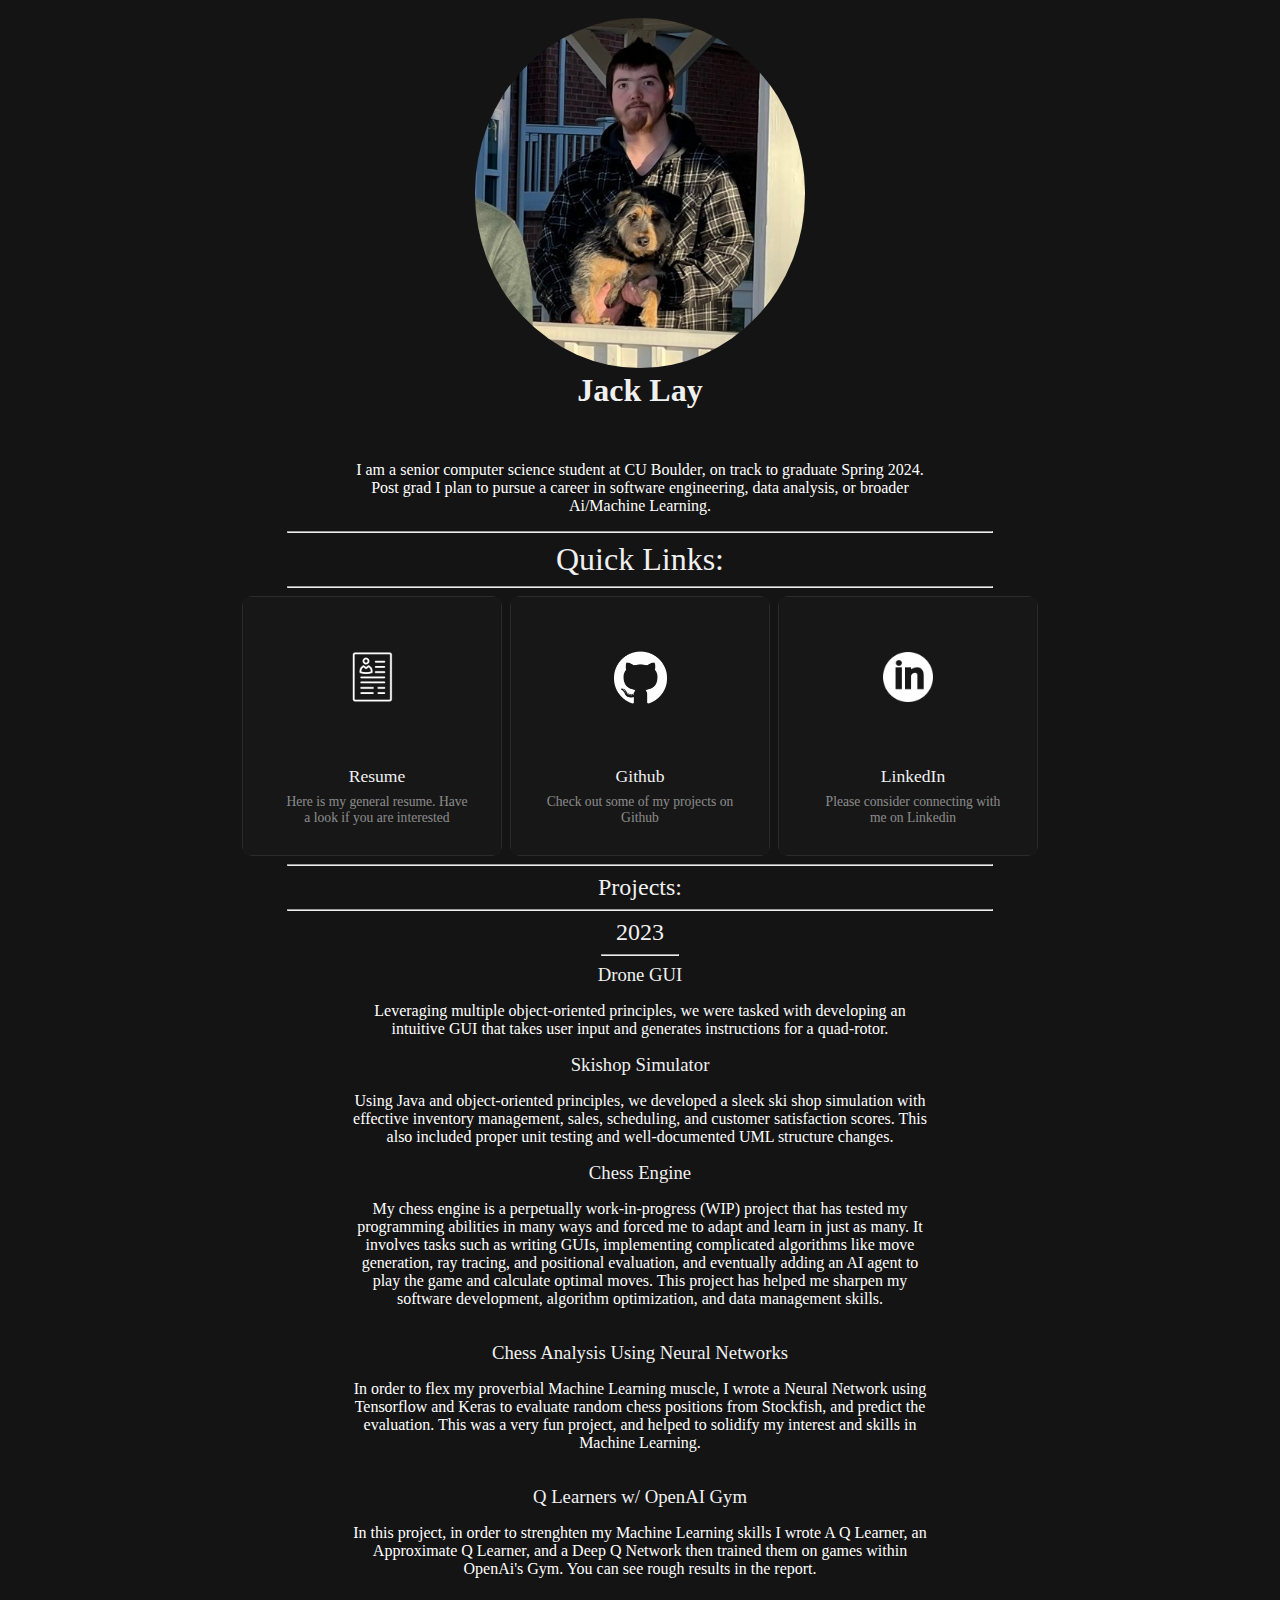
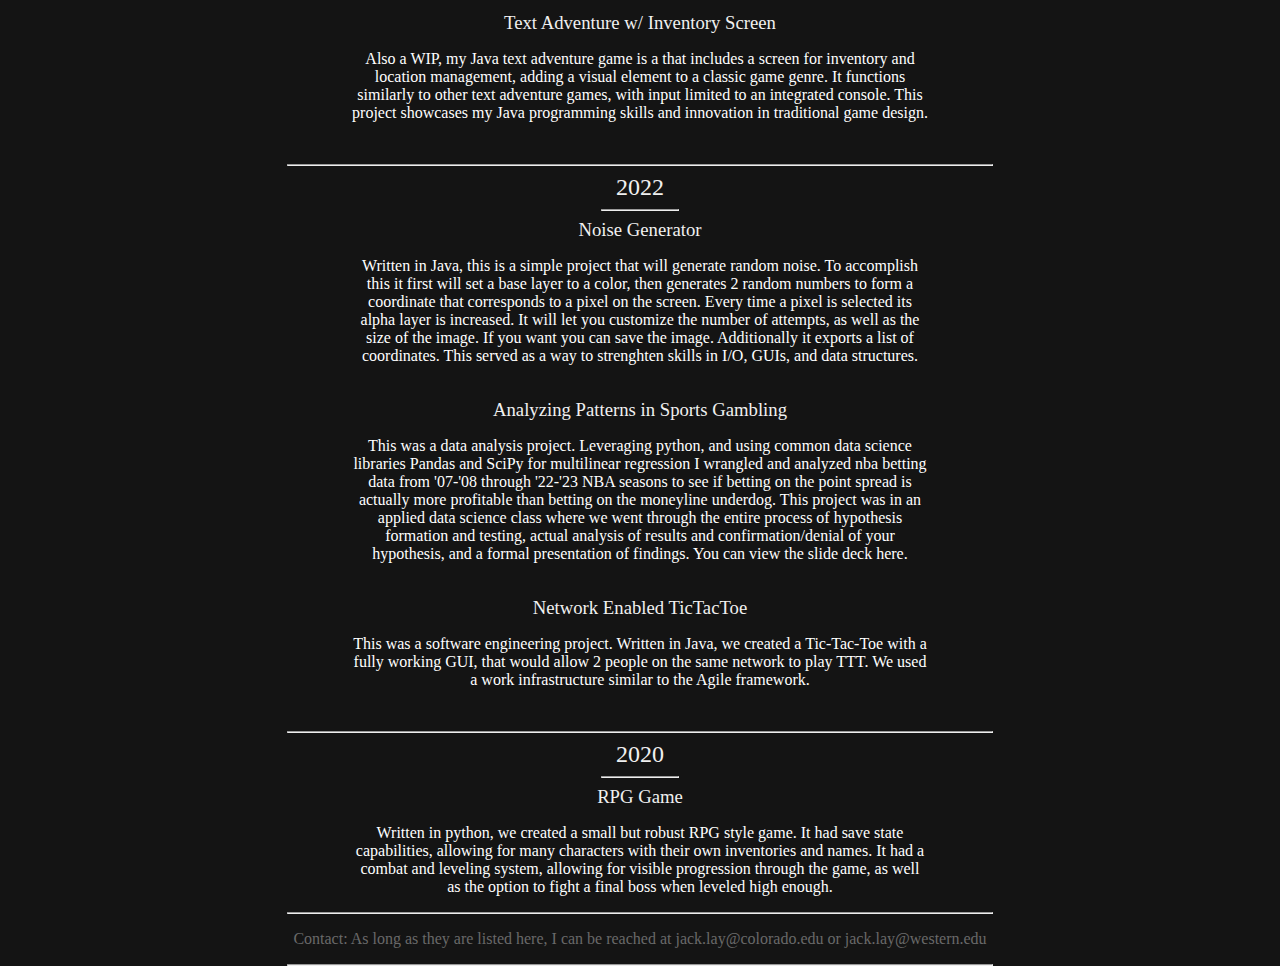
<file: index.html>
<!DOCTYPE html>
<html>
<head>
<meta name="viewport" content="width=device-width,initial-scale=1">
<link rel="stylesheet" type="text/css" href="style.css">

<title>Jack Lay - Portfolio</title>
</head>
<body>

<div>

<div>
  <br>
  <center><img src="head.jpg" id="Head"></center>
  <h1 align="center"><strong>Jack Lay</strong></h1>
  <br>
  <br>
  <center><p> 
    I am a senior computer science student at CU Boulder, on track to graduate Spring 2024. Post grad I plan to pursue a career in software engineering, data analysis, or broader Ai/Machine Learning.
  </p></center>  
  <hr>  
  <h1 align="center" id="Links">Quick Links:</h1>
  <hr>
</div>

<center><div id="cards" align="center" >
  <a href="Resume.pdf">
  <div class="card">
    <div class="card-content">
      <div class="card-image">
        <img src="res.png" width="50px">
      </div>
      <div class="card-info-wrapper">
        <div class="card-info">
          <i class="fa-duotone fa-apartment"></i>
          <div class="card-info-title">
            <h3>Resume</h3>  
            <h4>Here is my general resume. Have a look if you are interested</h4>
          </div>    
        </div>
      </div>
    </div>
  </div>
  </a>

  <a href="https://github.com/jackhlay">
  <div class="card">
    <div class="card-content">
      <div class="card-image">
        <img src="git.png" width= 85x>
        <i class="fa-duotone fa-unicorn"></i>
      </div>
      <div class="card-info-wrapper">
        <div class="card-info">
          <div class="card-info-title">
            <h3>Github</h3>  
            <h4>Check out some of my projects on Github</h4>
          </div>    
        </div>  
      </div>
    </div>
  </div>
  </a>
  
  <a href="https://www.linkedin.com/in/jackhlay">
  <div class="card" >
    <div class="card-content">
      <div class="card-image">
        <img src="in.png" width="50px" style="min-width: 50px;">
      </div>
      <div class="card-info-wrapper">
        <div class="card-info">
          <i class="fa-duotone fa-person-to-portal"></i>
          <div class="card-info-title">
            <h3>LinkedIn</h3>  
            <h4>Please consider connecting with me on Linkedin</h4>
          </div>    
        </div>
      </div>
    </div>
  </div>
  </a>
</div>


<hr>
  
<div>
  <h2>Projects:</h2><hr>
  <div>
    
    <h2 id="2023">2023</h2><hr class="smalldiv">

    <a href="https://github.com/jackhlay/DroneUI">
      <h3>Drone GUI</h3>
      <p>Leveraging multiple object-oriented principles, we were tasked with developing an intuitive GUI that takes user input and generates instructions for a quad-rotor.</p>
    </a>

    <a href=#2023>
      <h3>Skishop Simulator</h3>
      <p>Using Java and object-oriented principles, we developed a sleek ski shop simulation with effective inventory management, sales, scheduling, and customer satisfaction scores. This also included proper unit testing and well-documented UML structure changes.</p>
    </a>

    <a href="https://github.com/jackhlay/Chessguy/tree/Front-End-Era">
      <h3>Chess Engine</h3>
      <p>My chess engine is a perpetually work-in-progress (WIP) project that has tested my programming abilities in many ways and forced me to adapt and learn in just as many. It involves tasks such as writing GUIs, implementing complicated algorithms like move generation, ray tracing, and positional evaluation, and eventually adding an AI agent to play the game and calculate optimal moves. This project has helped me sharpen my software development, algorithm optimization, and data management skills.</p>
    </a>

    <br>
    
    <a href="https://github.com/jackhlay/Reverse-Chess-Positional-Eval">
      <h3>Chess Analysis Using Neural Networks</h3>
      <p>In order to flex my proverbial Machine Learning muscle, I wrote a Neural Network using Tensorflow and Keras to evaluate random chess positions from Stockfish, and predict the evaluation. This was a very fun project, and helped to solidify my interest and skills in Machine Learning.</p>
    </a>

    <br>
    
    <a href="https://github.com/jackhlay/Gym-Q-Learners">
      <h3>Q Learners w/ OpenAI Gym</h3>
      <p>In this project, in order to strenghten my Machine Learning skills I wrote A Q Learner, an Approximate Q Learner, and a Deep Q Network then trained them on games within OpenAi's Gym. You can see rough results in the report.</p>
    </a>

    <br>

    <a href="https://github.com/jackhlay/Text-Adventure-Map">
      <h3>Text Adventure w/ Inventory Screen</h3>
      <p>Also a WIP, my Java text adventure game is a that includes a screen for inventory and location management, adding a visual element to a classic game genre. It functions similarly to other text adventure games, with input limited to an integrated console. This project showcases my Java programming skills and innovation in traditional game design.</p>
    </a>
  </div>
  <br>

  <div>
    <hr>
    <h2>2022</h2><hr class="smalldiv">
    <a href="https://github.com/jackhlay/Noise-Generator">
      <h3>Noise Generator</h3>
      <p>Written in Java, this is a simple project that will generate random noise. To accomplish this it first will set a base layer to a color, then generates 2 random numbers to form a coordinate that corresponds to a pixel on the screen. Every time a pixel is selected its alpha layer is increased. It will let you customize the number of attempts, as well as the size of the image. If you want you can save the image. Additionally it exports a list of coordinates. This served as a way to strenghten skills in I/O, GUIs, and data structures.</p>
    </a>

    <br>

    <a href="dataproj/index.html">
      <h3>Analyzing Patterns in Sports Gambling</h3>
      <p>This was a data analysis project. Leveraging python, and using common data science libraries Pandas and SciPy for multilinear regression I wrangled and analyzed nba betting data from '07-'08 through '22-'23 NBA seasons to see if betting on the point spread is actually more profitable than betting on the moneyline underdog. This project was in an applied data science class where we went through the entire process of hypothesis formation and testing, actual analysis of results and confirmation/denial of your hypothesis, and a formal presentation of findings. You can view the slide deck here.</p>
    </a><br>

    <a href="https://github.com/jackhlay/412Final"> 
      <h3>Network Enabled TicTacToe</h3>
      <p>This was a software engineering project. Written in Java, we created a Tic-Tac-Toe with a fully working GUI, that would allow 2 people on the same network to play TTT. We used a work infrastructure similar to the Agile framework.</p>
    </a> 
    <br>
    <hr>
  </div>

  <div> <h2>2020</h2>
    <hr class="smalldiv">
    <h3>RPG Game</h3>
    <p>Written in python, we created a small but robust RPG style game. It had save state capabilities, allowing for many characters with their own inventories and names. It had a combat and leveling system, allowing for visible progression through the game, as well as the option to fight a final boss when leveled high enough.</p>
<hr>
  </div>

</div>

<footer>
  <center><p style="color: dimgray; max-width:  100%;">
    Contact: As long as they are listed here, I can be reached at <a href="mailto:jack.lay@colorado.edu">jack.lay@colorado.edu</a> or <a href="mailto:jack.lay@western.edu">jack.lay@western.edu</a>
  </p></center>
  <hr>

</footer>

</body> 
</html>
</file>
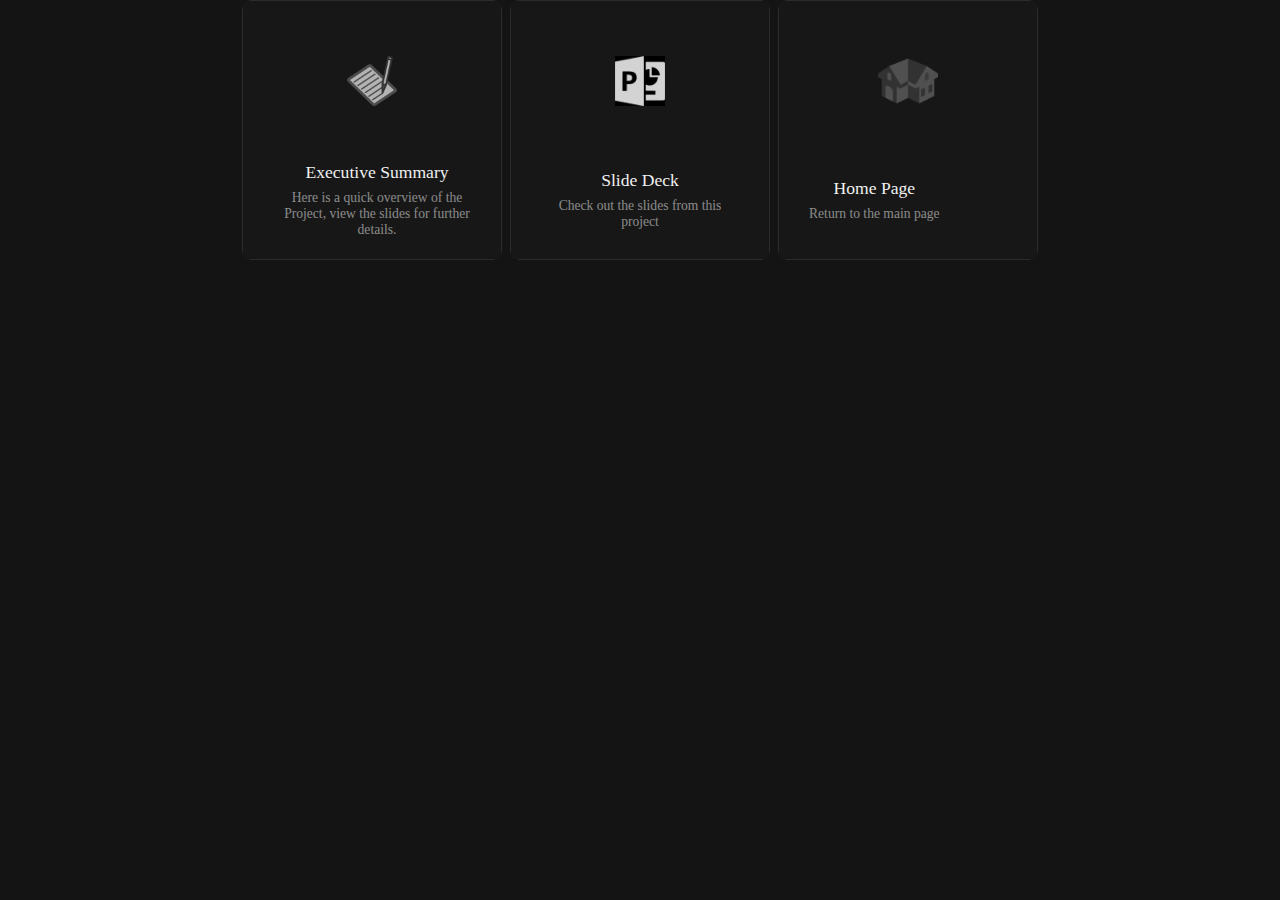
<file: dataproj/index.html>
<!DOCTYPE html>
<html>
<head>

	<meta charset="utf-8">
	<meta name="viewport" content="width=device-width, initial-scale=1">
	<link rel="stylesheet" type="text/css" href= "../style.css">
	<title>Analyzing Sports Betting Project</title>

</head>
<body>
	<center><div id="cards" align="center" >
	  <a href="Summary.pdf">
	  <div class="card">
	    <div class="card-content">
	      <div class="card-image">
	        <img src="report.png" width="50px">
	      </div>
	      <div class="card-info-wrapper">
	        <div class="card-info">
	          <i class="fa-duotone fa-apartment"></i>
	          <div class="card-info-title">
	            <h3>Executive Summary</h3>  
	            <h4>Here is a quick overview of the Project, view the slides for further details.</h4>
	          </div>    
	        </div>
	      </div>
	    </div>
	  </div>
	  </a>

	  <a href="slides.pdf">
	  <div class="card">
	    <div class="card-content">
	      <div class="card-image">
	        <img src="ppt.png" width= 50x>
	        <i class="fa-duotone fa-unicorn"></i>
	      </div>
	      <div class="card-info-wrapper">
	        <div class="card-info">
	          <div class="card-info-title">
	            <h3>Slide Deck</h3>  
	            <h4>Check out the slides from this project</h4>
	          </div>    
	        </div>  
	      </div>
	    </div>
	  </div>
	  </a>

	  <a href="../index.html">
	  <div class="card">
	    <div class="card-content">
	      <div class="card-image">
	        <img src="home.png" width= 60x>
	        <i class="fa-duotone fa-unicorn"></i>
	      </div>
	      <div class="card-info-wrapper">
	        <div class="card-info">
	          <div class="card-info-title">
	            <h3>Home Page</h3>  
	            <h4>Return to the main page</h4>
	          </div>    
	        </div>  
	      </div>
	    </div>
	  </div>
	  </a>

	</div>
</body>
</html>
</file>
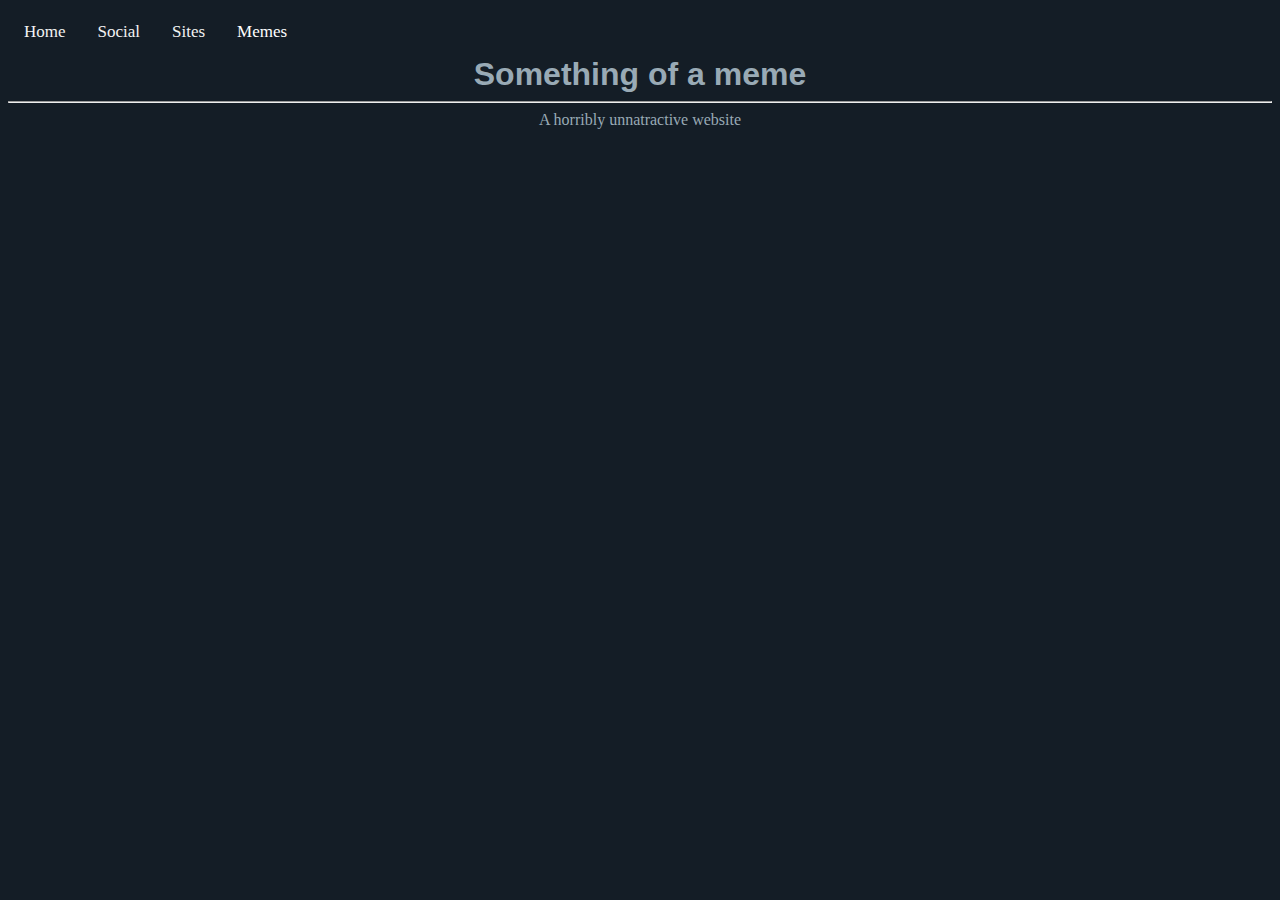
<file: OBSOLETE/index.html>
<!DOCTYPE html>
<html>
<head>
<meta name="viewport" content="width=device-width,initial-scale=1">
<link rel="stylesheet" type="text/css" href="style.css">

	<title>This was a mistake</title>
</head>
<body>
<div class="topnav" id="myTopnav">
  <a href="index.html" class="active">Home</a>
  <a href="Social.html">Social</a>
  <a href="Sites.html">Sites</a>
  <div class="dropdown">
    <button class="dropbtn">Memes 
      <i class="fa fa-caret-down"></i>
    </button>
    <div class="dropdown-content">
      <a href="Memes - Copy.html">Photoshopped Pictures</a>
      <a href="Memes.html">Videos</a>
    </div>
  </div> 
  <a href="javascript:void(0);" class="icon" onclick="myFunction()">&#9776;</a>
</div>
		<h1 align="center"> <a href="https://www.youtube.com/watch?v=tgzCDYtWjls">Something of a meme </a> </h1>
		<hr>
		<p >
			A horribly unnatractive website
		</p>
</body> 
</html>
</file>
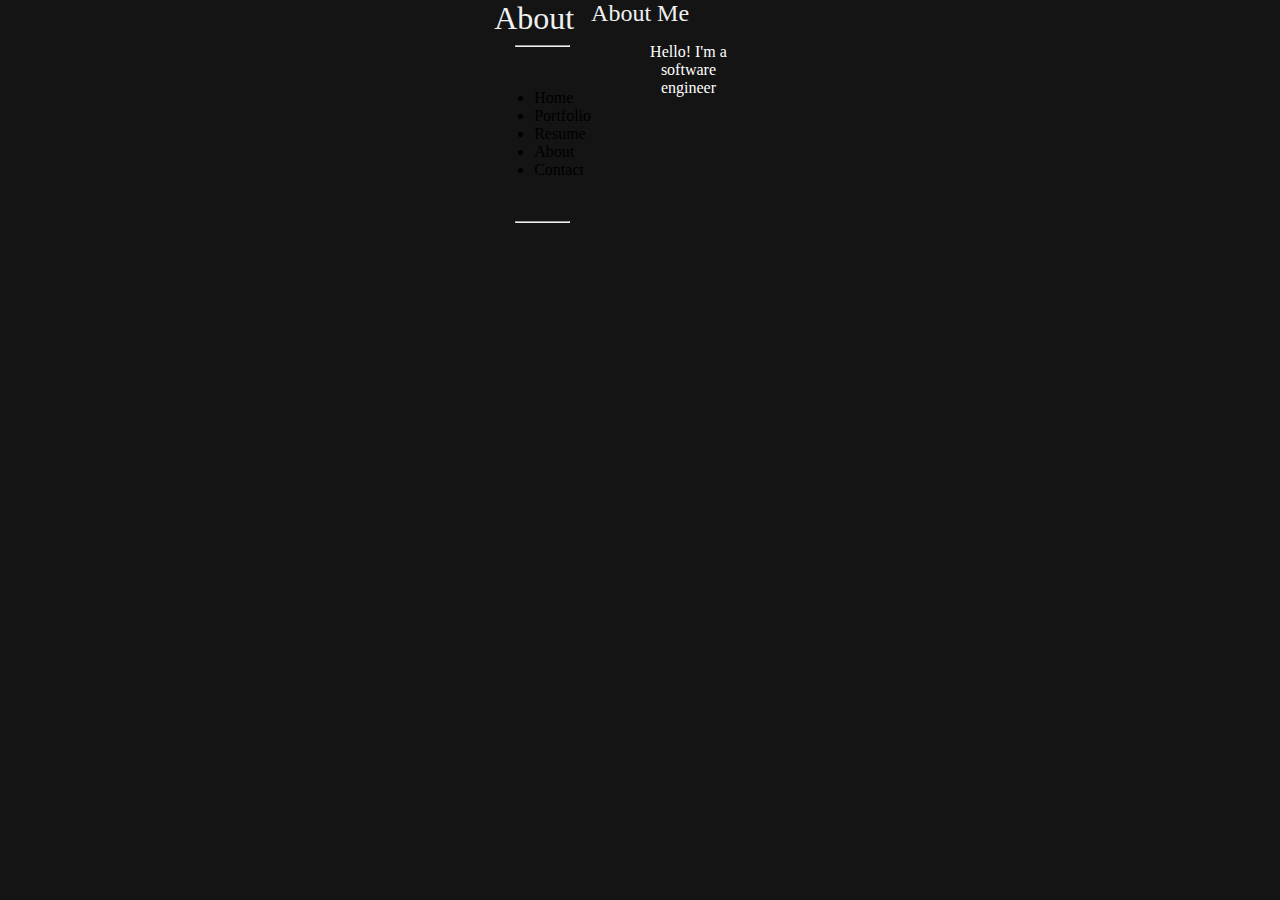
<file: about.html>
<!DOCTYPE html>
<html lang="en">
<head>
    <meta charset="UTF-8">
    <meta name="viewport" content="width=device-width, initial-scale=1.0">
    <title>About</title>
    <link rel="stylesheet" href="style.css">
</head>
<body>
    <header>
        <div class="container">
            <h1 class="selected">About</h1>
            <hr><br>
            <nav>
                <ul>
                    <li><a href="index.html">Home</a></li>
                    <li><a href="portfolio.html">Portfolio</a></li>
                    <li><a href="resume.html">Resume</a></li>
                    <li><a class="selected" href="">About</a></li>
                    <li><a href="contact.html">Contact</a></li>
                </ul>
            </nav><br><hr>
        </div>
    </header>

    <section id="about">
        <div class="container">
            <h2>About Me</h2>
            <center><p>Hello! I'm a software engineer</p></center>
        </div>
    </section>

    </body>
</html>
</file>
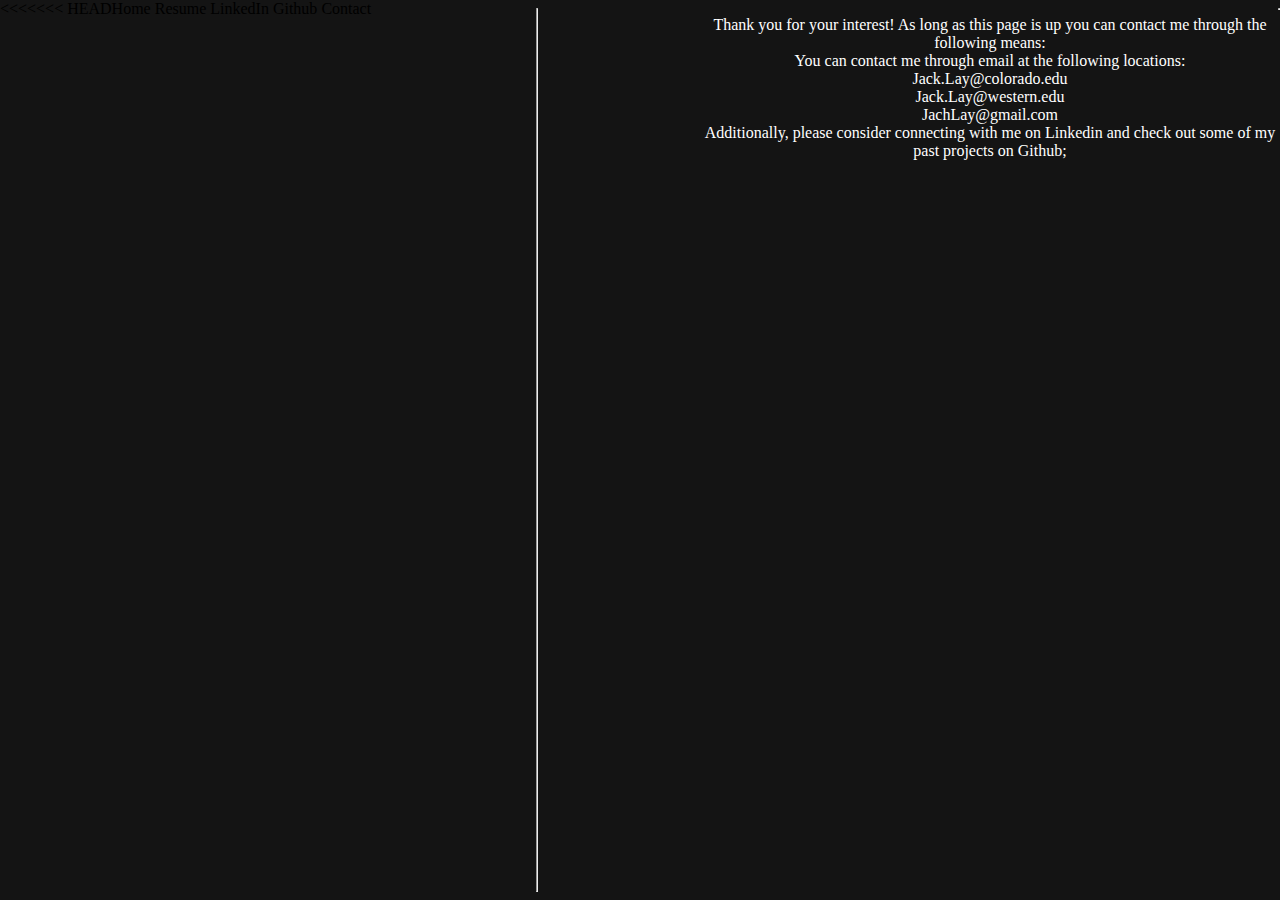
<file: contact.html>
<<<<<<< HEAD
<!DOCTYPE html>
<html>
<head>
<meta name="viewport" content="width=device-width,initial-scale=1">
<link rel="stylesheet" type="text/css" href="style.css">

  <title>Welcome!</title>
</head>
<body>
<div margin:auto class="topnav" id="myTopnav">
  <a href="index.html" float="left">Home</a>
  <a href="resume.html">Resume</a>
  <a href="https://www.linkedin.com/in/jackhlay">LinkedIn</a>
  <a href="https://github.com/jackhlay">Github</a>
  <a href="contact.html" class="active">Contact</a>
</div>
<br><hr>
      <p>Thank you for your interest! As long as this page is up you can contact me through the following means:<br>
        You can contact me through email at the following locations:<br>
        <a href="mailto: jack.lay@colorado.edu">Jack.Lay@colorado.edu</a><br>
        <a href="mailto: jack.lay@western.edu">Jack.Lay@western.edu</a><br>
        <a href="mailto: jachlay@gmail.com">JachLay@gmail.com</a><br>
        Additionally, please consider connecting with me on <a href="https://www.linkedin.com/in/jackhlay">Linkedin</a> and check out some of my past projects on <a href="https://github.com/jackhlay">Github</a>;
      </p>

<footer><hr></footer>
</body> 
</html>
</file>
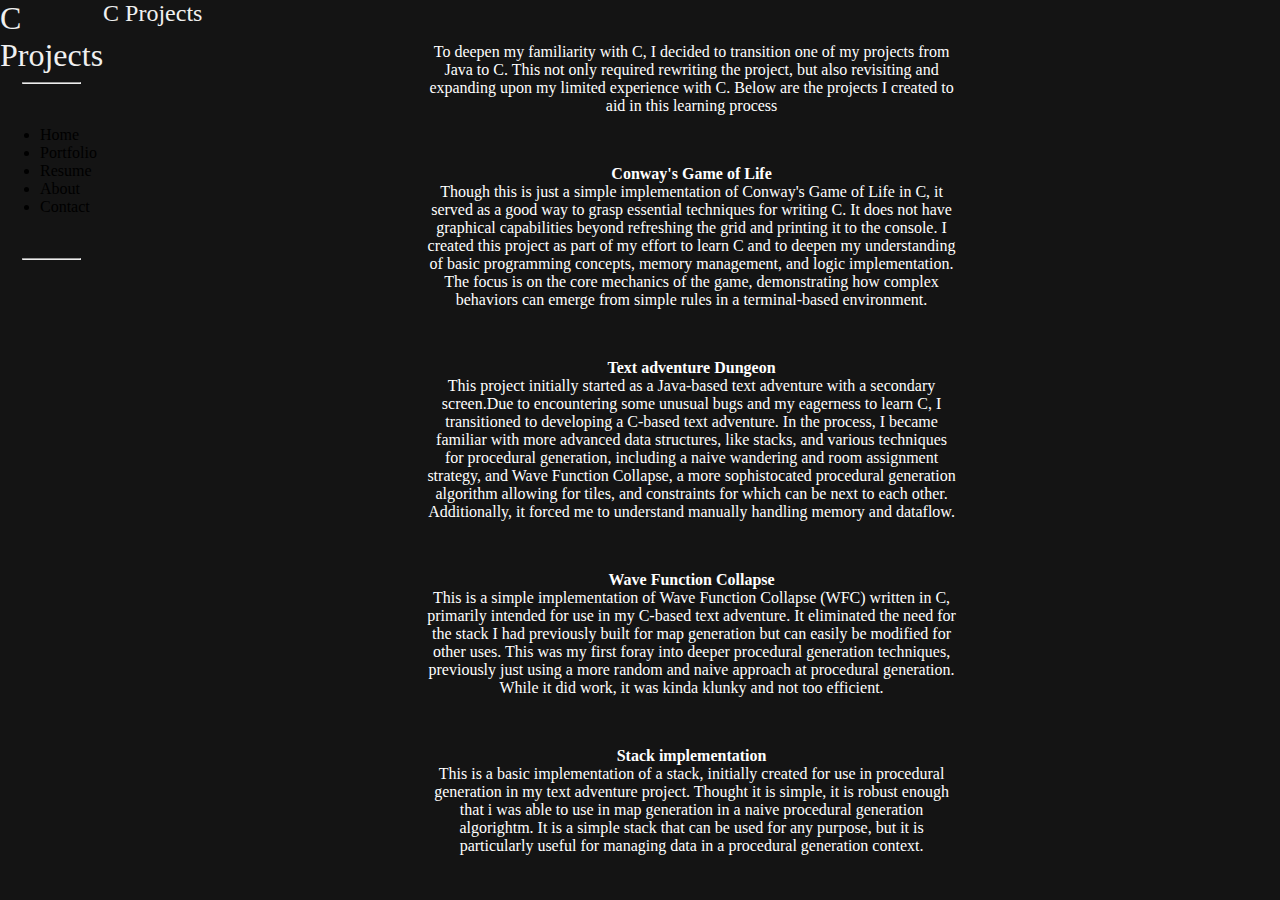
<file: Cstuff.html>
<!DOCTYPE html>
<html lang="en">
<head>
    <meta charset="UTF-8">
    <meta name="viewport" content="width=device-width, initial-scale=1.0">
    <title>Contact</title>
    <link rel="stylesheet" href="style.css">
</head>
<body>
    <header>
        <div class="container">
           <h1 class="selected">C Projects</h1>
           <hr><br>
           <nav>
                <ul>
                    <li><a href="index.html">Home</a></li>
                    <li><a href="portfolio.html">Portfolio</a></li>
                    <li><a href="resume.html">Resume</a></li>
                    <li><a href="about.html">About</a></li>
                    <li><a href="contact.html">Contact</a></li>
                </ul>
            </nav><br><hr>
        </div>
    </header>

    <section id="C-Stuff">
        <div class="container">
            <h2>C Projects</h2>
            <center>
                <p class="C-Stuff">
                To deepen my familiarity with C, I decided to transition one of my projects from Java to C. This not only required rewriting the project, but also revisiting and expanding upon my limited experience with C. Below are the projects I created to aid in this learning process                </p>
                <br>
                <p class="C-Stuff">
                <strong><a class="bodylink" href="https://github.com/jackhlay/GameOfLIfe">Conway's Game of Life</a></strong><br>
                Though this is just a simple implementation of Conway's Game of Life in C, it served as a good way to grasp essential techniques for writing C. It does not have graphical capabilities beyond refreshing the grid and printing it to the console. I created this project as part of my effort to learn C and to deepen my understanding of basic programming concepts, memory management, and logic implementation. The focus is on the core mechanics of the game, demonstrating how complex behaviors can emerge from simple rules in a terminal-based environment.
                </p>
                <br>
                <p class="C-Stuff">
                <strong><a class="bodylink" href="https://github.com/jackhlay/TextAdventureC">Text adventure Dungeon</a></strong><br>
                This project initially started as a Java-based text adventure with a secondary screen.Due to encountering some unusual bugs and my eagerness to learn C, I transitioned to developing a C-based text adventure. In the process, I became familiar with more advanced data structures, like stacks, and various techniques for procedural generation, including a naive wandering and room assignment strategy, and Wave Function Collapse, a more sophistocated procedural generation algorithm allowing for tiles, and constraints for which can be next to each other. Additionally, it forced me to understand manually handling memory and dataflow.
                </p>
                <br>
                <p class="C-Stuff">
                <strong><a class="bodylink" href="https://github.com/jackhlay/WFC">Wave Function Collapse</a></strong><br>
                This is a simple implementation of Wave Function Collapse (WFC) written in C, primarily intended for use in my C-based text adventure. It eliminated the need for the stack I had previously built for map generation but can easily be modified for other uses. This was my first foray into deeper procedural generation techniques, previously just using a more random and naive approach at procedural generation. While it did work, it was kinda klunky and not too efficient.
                </p>
                <br>
                <p class="C-Stuff">
                <strong><a class="bodylink" href="https://github.com/jackhlay/CStack">Stack implementation</a></strong><br>
                This is a basic implementation of a stack, initially created for use in procedural generation in my text adventure project. Thought it is simple, it is robust enough that i was able to use in map generation in a naive procedural generation algorightm. It is a simple stack that can be used for any purpose, but it is particularly useful for managing data in a procedural generation context.
                <br>
            </p></center>
        </div>
    </section>

    </body>
</html>
</file>
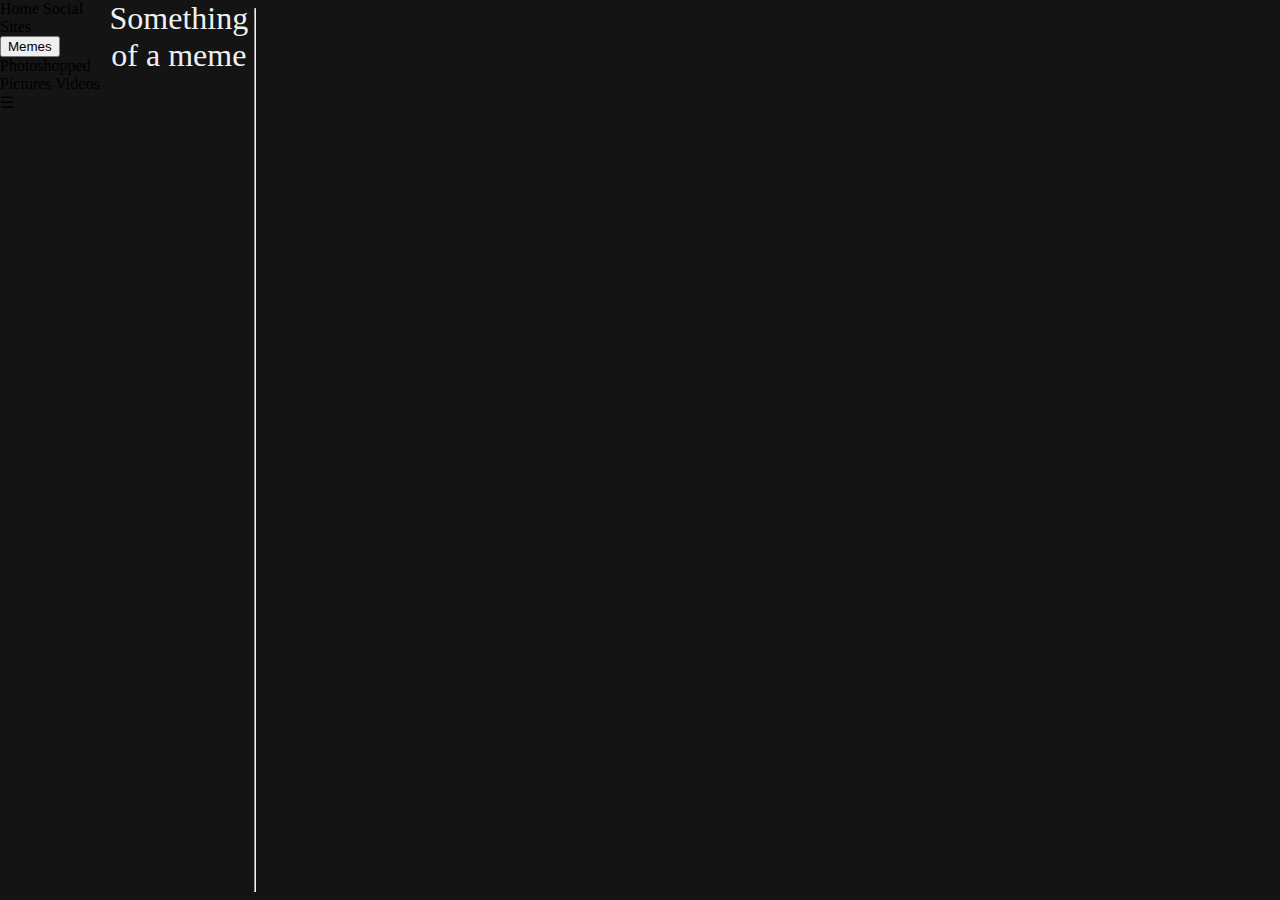
<file: Memes.html>
<!DOCTYPE html>
<html id="links">
<head>
<meta name="viewport" content="width=device-width,initial-scale=1">
<link rel="stylesheet" type="text/css" href="style.css">

  <title>This was a mistake</title>
</head>
<div class="topnav" id="myTopnav">
  <a href="index.html">Home</a>
  <a href="Social.html">Social</a>
  <a href="Sites.html">Sites</a>
  <div class="dropdown">
    <button class="dropbtn">Memes 
      <i class="fa fa-caret-down"></i>
    </button>
    <div class="dropdown-content">
      <a href="Memes - Copy.html">Photoshopped Pictures</a>
      <a href="Memes.html" class="active">Videos</a>
    </div>
  </div> 
  <a href="javascript:void(0);" class="icon" onclick="myFunction()">&#9776;</a>
</div>


    <h1 align="center"> <a href="https://www.youtube.com/watch?v=tgzCDYtWjls">Something of a meme </a> </h1>
    <hr>

    <div class="iframe-container">
      <iframe width="1024" height="576" src="https://www.youtube.com/embed/videoseries?list=PLhMXqTC4WmQ0okeGgVwHmC5WLJ3cwNEKT&amp;controls=0&amp;showinfo=0" frameborder="0" allow="autoplay; encrypted-media" allowfullscreen= true"></iframe>
    </div>

</body> 
</html>
</file>
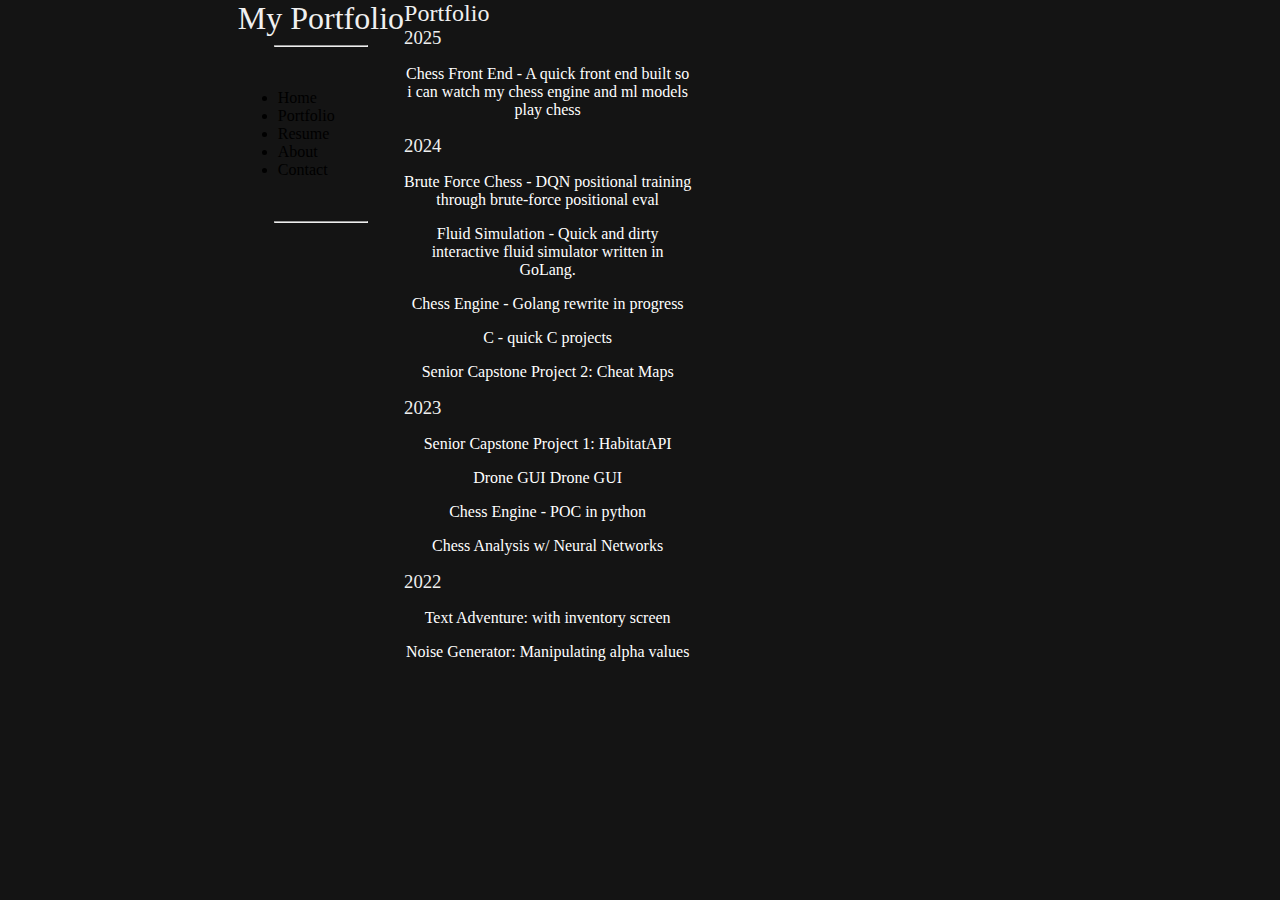
<file: portfolio.html>
<!DOCTYPE html>
<html lang="en">
<head>
    <meta charset="UTF-8">
    <meta name="viewport" content="width=device-width, initial-scale=1.0">
    <title>My Portfolio</title>
    <link rel="stylesheet" href="style.css">
</head>
<body>
    <header>
        <div class="container">
            <h1 class="selected">My Portfolio</h1>
            <hr><br>
            <nav>
                <ul>
                    <li><a href="index.html">Home</a></li>
                    <li><a class="selected" href="">Portfolio</a></li>
                    <li><a href="resume.html">Resume</a></li>
                    <li><a href="about.html">About</a></li>
                    <li><a href="contact.html">Contact</a></li>
                </ul>
            </nav><br><hr>
        </div>
    </header>

    <section id="portfolio">
        <div class="container">
            <h2>Portfolio</h2>
            <div class="accordion">
                <h3 class="year">2025</h3>
                <div class="content">
                    <p>Chess Front End - <a href="https://github.com/jackhlay/ChessFrontEnd" class="portfolio" data-project="bfc">A quick front end built so i can watch my chess engine and ml models play chess</a></p>

                </div>
                <h3 class="year">2024</h3>
                <div class="content">
                    <p>Brute Force Chess - <a href="https://github.com/jackhlay/BruteForce-Chess" class="portfolio" data-project="bfc">DQN positional training through brute-force positional eval</a></p>
                    <p>Fluid Simulation - <a href="https://github.com/jackhlay/FluidSim" class="portfolio" data-project="bfc">Quick and dirty interactive fluid simulator written in GoLang.</a></p>
                    <p>Chess Engine - <a href="https://github.com/jackhlay/Chessguy/tree/UCI+GO" class="portfolio" data-project="ceg">Golang rewrite in progress</a></p>
                    <p>C - <a href="Cstuff.html" class="portfolio" data-project="pc">quick C projects</a></p>
                    <p>Senior Capstone Project 2: <a href="https://linktr.ee/cheatmaps" class="portfolio" data-project="pcm">Cheat Maps</a></p>
                </div>
                <h3 class="year">2023</h3>
                <div class="content">
                    <p>Senior Capstone Project 1: <a href="https://github.com/UCBoulder/HabitatApi" class="portfolio" data-project="hab">HabitatAPI</a></p>
                    <p>Drone GUI <a href="https://github.com/jackhlay/DroneUI" class="portfolio" data-project="drn">Drone GUI</a></p>
                    <p>Chess Engine - <a href="https://github.com/jackhlay/Chessguy/tree/Progress-Tube" class="portfolio" data-project="cep">POC in python</a></p>
                    <p>Chess Analysis w/ <a href="https://github.com/jackhlay/Reverse-Chess-Positional-Eval" class="portfolio" data-project="cnn">Neural Networks</a></p>
                </div>
                <h3 class="year">2022</h3>
                <div class="content">
                    <p>Text Adventure: <a href="https://github.com/jackhlay/Text-Adventure-Map" class="portfolio" data-project="tai">with inventory screen</a></p>
                    <p>Noise Generator: <a href="https://github.com/jackhlay/Noise-Generator" class="portfolio" data-project="noi">Manipulating alpha values</a></p>
            </div>
        </div>
    </section>
    <script src="script.js"></script>

    </body>
</html>
</file>
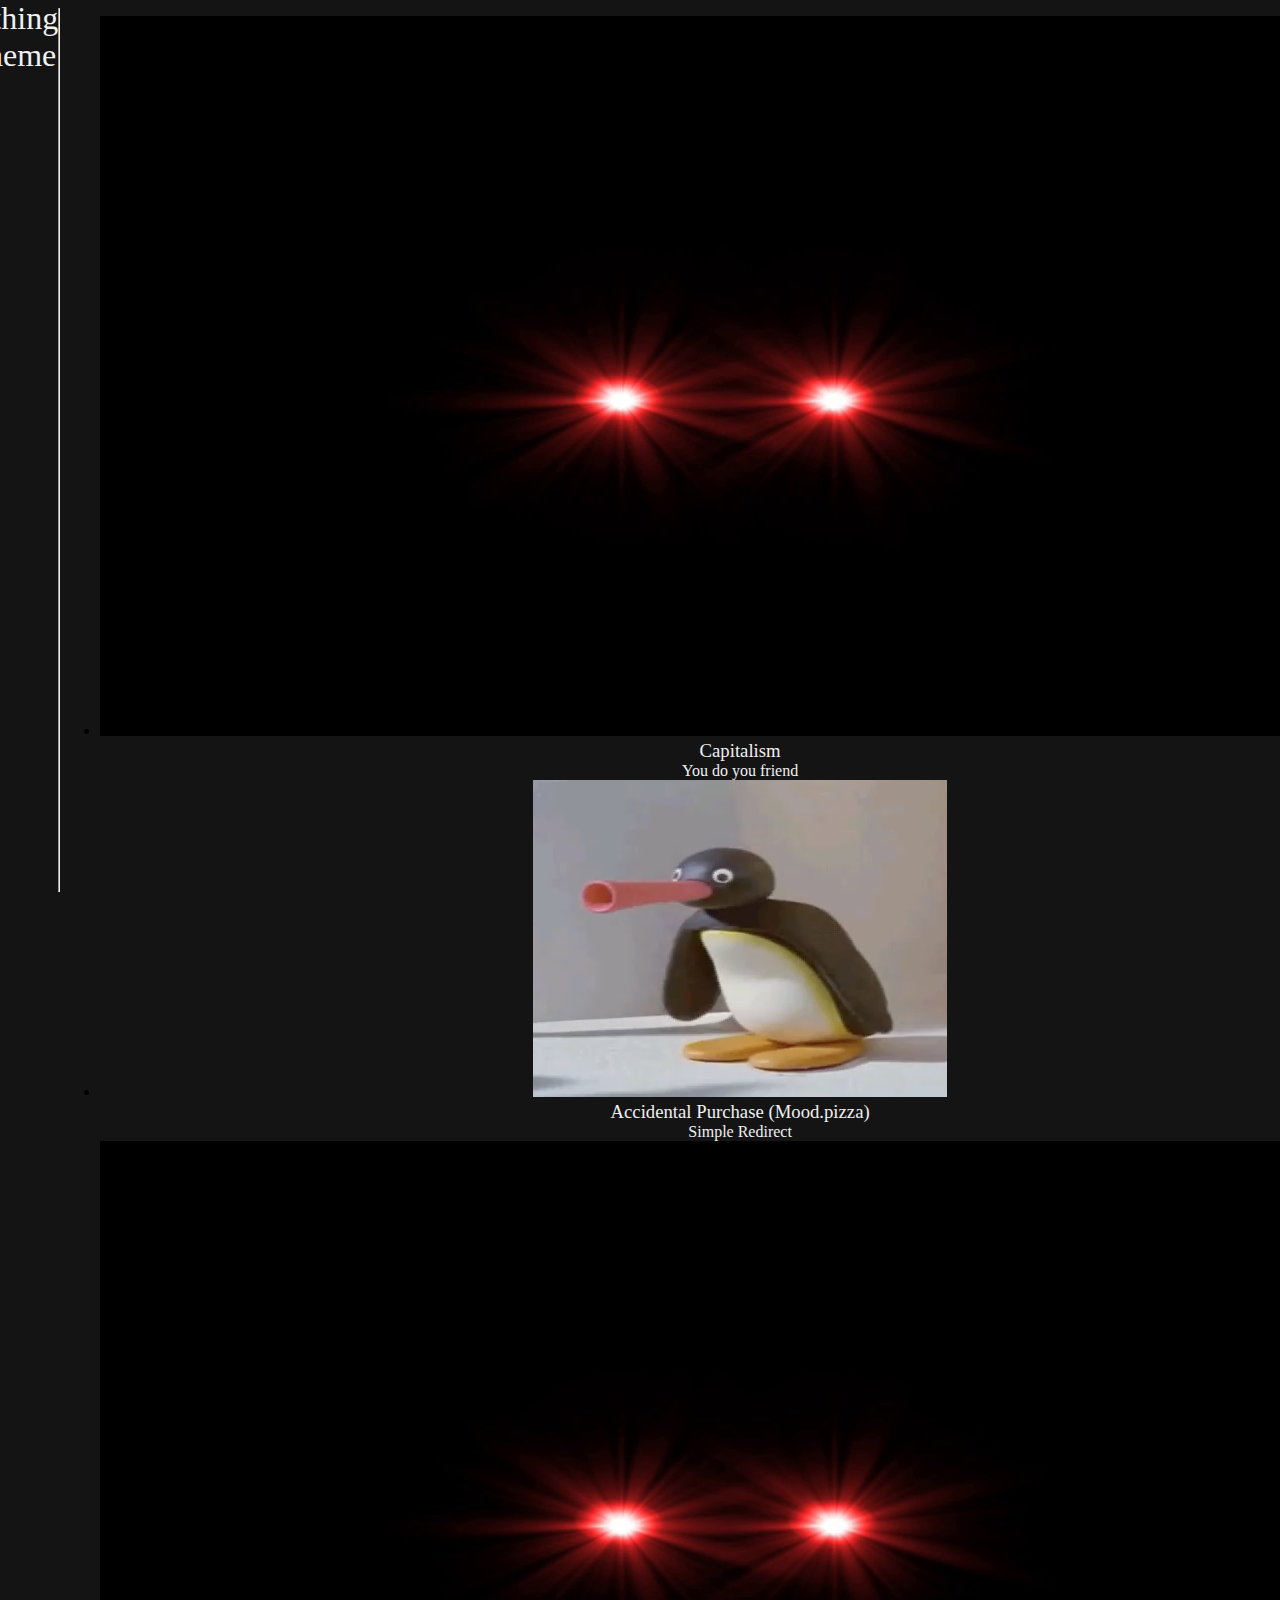
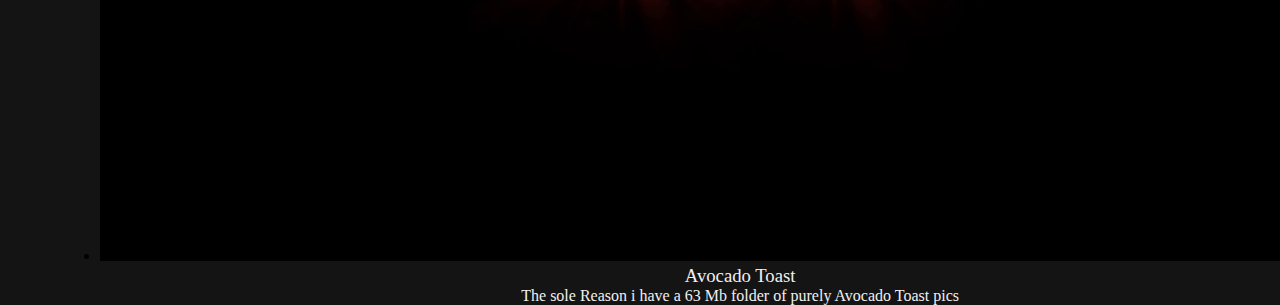
<file: Sites.html>
<!DOCTYPE html>
<html id="links">
<head>
<meta name="viewport" content="width=device-width,initial-scale=1">
<link rel="stylesheet" type="text/css" href="style.css">

	<title>This was a mistake</title>
</head>
<body>
<div class="topnav" id="myTopnav">
  <a href="index.html">Home</a>
  <a href="Social.html">Social</a>
  <a href="Sites.html" class="active">Sites</a>
  <div class="dropdown">
    <button class="dropbtn">Memes 
      <i class="fa fa-caret-down"></i>
    </button>
    <div class="dropdown-content">
      <a href="Memes - Copy.html">Photoshopped Pictures</a>
      <a href="Memes.html">Videos</a>
    </div>
  </div> 
  <a href="javascript:void(0);" class="icon" onclick="myFunction()">&#9776;</a>
</div>

<h1 align="center"> <a href="https://www.youtube.com/watch?v=tgzCDYtWjls">Something of a meme </a> </h1>

<hr>

<div align="center">
<section id="main_section">
						<ul id="videoList">
							<li id="one">
								<a href="http://capitalismisevil.org">
									<div id="videoInfoContainer" height="100%" width="100%">
										<img src="/Images/maxresdefault.jpg"/>
										
										<div id="text">
											<h3 id="videoTitle">Capitalism</h3>
											<h4 id="videoSubtitle">You do you friend</h4>
										</div>
									</div>
								</a>
								
							</li>
							
							<li>
								<a href="http://mood.pizza">
									<div id="videoInfoContainer" height="100%" width="100%">
										<img src="Images/mood.jpg"/>
										
										<div id="text">
											<h3 id="videoTitle">Accidental Purchase (Mood.pizza)</h3>
											<h4 id="videoSubtitle">Simple Redirect</h4>
										</div>
									</div>
								</a>
							</li>
							
							<li>
								<a href="http://avocadotoa.st">
									<div id="videoInfoContainer" height="100%" width="100%">
										<img src="/Images/maxresdefault.jpg"/>
										
										<div id="text">
											<h3 id="videoTitle">Avocado Toast</h3>
											<h4 id="videoSubtitle">The sole Reason i have a 63 Mb folder of purely Avocado Toast pics</h4>
										</div>
									</div>
								</a>
							</li>
							
						</ul>
					</section>
</div>

<footer class="footer">
<hr>
<a href="http://subzerostudios.github.io/"> Shouts to my boy , I pretty much stole his links page and repurposed it</a>
<hr>
</footer>
</div>
</body> 
</html>
</file>
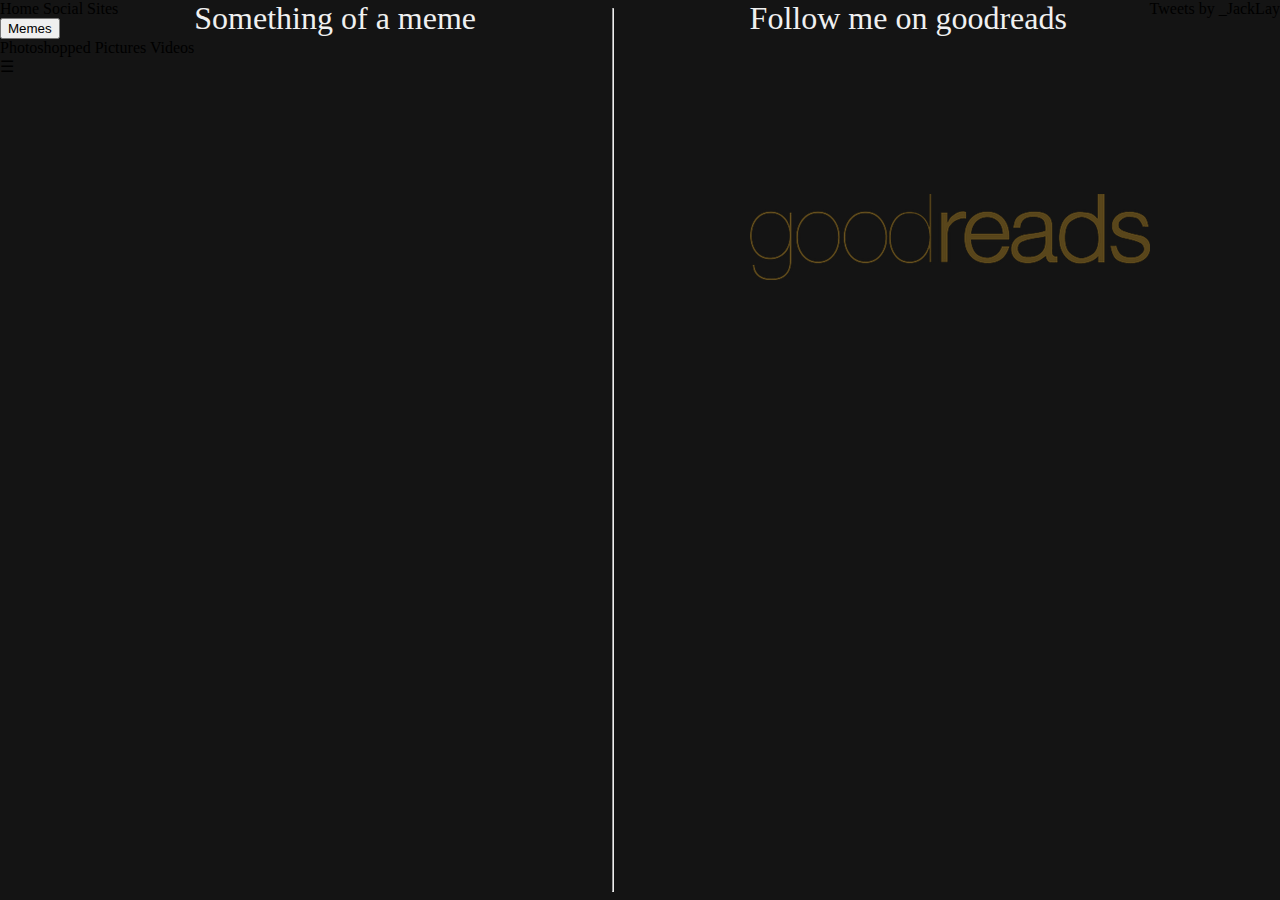
<file: Social.html>
<!DOCTYPE html>
<html>
<head>
<meta name="viewport" content="width=device-width,initial-scale=1">
<link rel="stylesheet" type="text/css" href="style.css">

	<title>This was a mistake</title>
</head>
<body>
<div class="topnav" id="myTopnav">
  <a href="index.html">Home</a>
  <a href="Social.html"class="active">Social</a>
  <a href="Sites.html">Sites</a>
  <div class="dropdown">
    <button class="dropbtn">Memes 
      <i class="fa fa-caret-down"></i>
    </button>
    <div class="dropdown-content">
      <a href="Memes - Copy.html">Photoshopped Pictures</a>
      <a href="Memes.html">Videos</a>
    </div>
  </div> 
  <a href="javascript:void(0);" class="icon" onclick="myFunction()">&#9776;</a>
</div>

<h1 align="center"> <a href="https://www.youtube.com/watch?v=tgzCDYtWjls">Something of a meme </a> </h1>
<hr>

<div>
	<h1 id="lefttext">Follow me on goodreads</h1>
	<a href="https://www.goodreads.com/Jacklay"><img class="responsive" align="left" src="reads.png"></a>
</div>

<div style="text-align: center;">
<a height="1024px" width="40%" data-theme="dark" class="twitter-timeline tw-align-center" align="center" href="https://twitter.com/_JackLay?ref_src=twsrc%5Etfw">Tweets by _JackLay</a> <script async src="https://platform.twitter.com/widgets.js" charset="utf-8"></script>
</div>

</body> 
</html>
</file>
<file: style.css>
:root {
  --bg-color: rgb(20, 20, 20);
  --card-color: rgb(23, 23, 23);
}

hr{
  max-width: 55%;
}

.smalldiv{
  min-width: 5%;
  max-width: 6%;
}

a{
  color: inherit;
  text-decoration: none;
}

p{
max-width:45%;
color: white;
text-align: center ;
}

#Head{
  max-height: 350px;
  object-fit:cover;
  border-radius: 49.99%;
}

body {
  background-color: var(--bg-color);
  display: flex;
  height: 100vh;
  justify-content: center;
  margin: 0px;
  padding: 0px;
}

#cards {
  gap: 8px;
  display: flex;
  align-items: center;
  justify-content: center;
  width: calc(100% - 20px);
}

#cards:hover > .card::after {
  opacity: 1;
}

.card {
  background-color: rgba(255, 255, 255, 0.1);
  border-radius: 10px;
  cursor: pointer;
  display: flex;
  height: 260px;
  flex-direction: column;
  position: relative;
  width: 260px;
  min-width: 130px;  
}


.card > .card-content {
  background-color: var(--card-color);
  border-radius: 4px;
  display: flex;
  flex-direction: column;
  flex-grow: 1;
  inset: 1px;
  padding: 10px;
  position: absolute;
  z-index: 2;
}

/* -- ↓ ↓ ↓ extra card content styles ↓ ↓ ↓ -- */

h1, h2, h3, h4, h5, span {
  color: rgb(240, 240, 240);
  font-family: "Georgia";
  font-weight: 400;
  margin: 0px;
}

i {  
  color: rgb(240, 240, 240);
}

.card-image {
  align-items: center;
  display: flex;
  height: 140px;
  justify-content: center;
  overflow: hidden;
}

.card-image > i {
  font-size: 6em;
  opacity: 0.25;
}

.card-info-wrapper {
  align-items: center;
  display: flex;
  flex-grow: 1;
  justify-content: flex-start;
  padding: 0px 20px;
}

.card-info {
  align-items: flex-start;
  display: flex;
  gap: 10px;
}

.card-info > i {  
  font-size: 1em;
  height: 20px;
  line-height: 20px;
}

.card-info-title > h3 {
  font-size: 1.1em;
  line-height: 20px;
}

.card-info-title > h4 {
  color: rgba(255, 255, 255, 0.5);
  font-size: 0.85em;
  margin-top: 8px;
}

/* -- ↓ ↓ ↓ some responsiveness ↓ ↓ ↓ -- */

@media(max-width: 1000px) {
  body {
    align-items: flex-start;  
    overflow: auto;
  }
  
  #cards {    
    max-width: 1000px;
    padding: 10px 0px;
  }
  
  .card {
    flex-shrink: 1;
    width: calc(50% - 4px);
  }
}

@media(max-width: 500px) {
  .card {
    height: 180px;
  }
  
  .card-image {
    height: 80px;  
  }
  
  .card-image > i {
    font-size: 3em;
  }
    
  .card-info-wrapper {
    padding: 0px 10px;
  }
  
  .card-info > i { 
    font-size: 0.8em; 
  }
  
  .card-info-title > h3 {
    font-size: 0.9em;
  }

  .card-info-title > h4 {
    font-size: 0.8em;
    margin-top: 4px;
  }
}

@media(max-width: 320px) {
  .card {
    width: 100%;
  }
}
</file>
<file: OBSOLETE/style.css>
a {
  text-align: center
  color: #99AAB5;
  text-decoration: none;
  display: inline-block;
  line-height: 1em;
}

a:active {
  color: inherit;
  text-decoration: none;
  display: inherit;
  line-height: inherit;
}


a:hover {
  color: inherit;
  text-decoration: none;
  display: inherit;
  line-height: inherit;
}


a:link {
  color: inherit;
  text-decoration: none;
  display: inherit;
  line-height: inherit;
}

a:visited {
  color: inherit;
  text-decoration: none;
  display: inherit;
  line-height: inherit;
}


a:not([href]):not([tabindex]) {
  color: inherit;
  text-decoration: none;
}

a:not([href]):not([tabindex]):hover, a:not([href]):not([tabindex]):focus {
  color: inherit;
  text-decoration: none;
}

a:not([href]):not([tabindex]):focus {
  outline: 0;
}

html{
  background: #141d26;
}

body,{
  margin: auto;
  padding: 0;
  overflow: hidden;
  background-color: #141d26;
}

h1, h2, h3, h4, h5, h6 {
  margin-top: 0;
  margin-bottom: 0.5rem;
  font-family: "Arial";
  color:#99AAB5;
}
 
footer{
  text-align: center;
  color: white;
}


.videoContainer {
  width: 85%;
  height: auto;
  top: 0;
  left: 0;
  bottom: 0;
  right: 0;
  display: flex;
  flex-direction: column;
  justify-content: center;
  align-items: center;
}

.iframe-container{
  position: relative;
  width: 100%;
  padding-bottom: 56.25%; 
  height: 0;
}
.iframe-container iframe{
  position: absolute;
  top:0;
  left: 13%;
  width: 75%;
  height: 75% ;
}

.responsive {
  max-height: 81%;
  width: auto;

}

#lefttext{
text-align: left;
}

img{
    display: block;
    margin-left: auto;
    margin-right: auto;
}

p {
  margin-top: 0;
  margin-bottom: 1rem;
  color: #99AAB5;
  text-align: center;
}

.responsive {
    max-width: 100%;
    height: auto;
}


.topnav{
    margin: 0 0 0 0;
    font-size: 100%;
    width: 100%;
    overflow: hidden;;
}

.topnav a {
    float: left;
    display: block;
    color: #f2f2f2;
    text-align: center;
    padding: 14px 16px;
    text-decoration: none;
    font-size: 17px;
}

.active {
    background-color: transparent;
    color: transparent;
}

.topnav .icon {
    column-span: 12;
    display: none;
}

.dropdown {
    float: left;
    overflow: hidden;
}

.dropdown .dropbtn {
    font-size: 17px; 
    border: none;
    outline: none;
    color: white;
    padding: 14px 16px;
    background-color: inherit;
    font-family: inherit;
    margin: 0;
}

.dropdown-content {
    display: none;
    position: absolute;
    background-color: #f9f9f9;
    min-width: 160px;
    box-shadow: 0px 8px 16px 0px rgba(0,0,0,0.2);
    z-index: 1;
}

.dropdown-content a {
    float: none;
    color: black;
    padding: 12px 16px;
    text-decoration: none;
    display: block;
    text-align: left;
}

.topnav a:hover, .dropdown:hover .dropbtn {
    background-color: #555;
    color: white;
}

.dropdown-content a:hover {
    background-color: #ddd;
    color: black;
}

.dropdown:hover .dropdown-content {
    display: block;
}

.text {
  color: #f2f2f2;
  font-size: 15px;
  padding: 8px 12px;
  position: absolute;
  bottom: 8px;
  width: 100%;
  text-align: center;
}

.numbertext {
  color: #f2f2f2;
  font-size: 12px;
  padding: 8px 12px;
  position: absolute;
  top: 0;
}

.dot {
  height: 15px;
  width: 15px;
  margin: 0 2px;
  background-color: #bbb;
  border-radius: 50%;
  display: inline-block;
  transition: background-color 0.6s ease;
}

* {box-sizing: border-box;}

.mySlides {display: none;}

img {vertical-align: middle;}

.text {
  color: #f2f2f2;
  font-size: 15px;
  padding: 8px 12px;
  position: absolute;
  bottom: 8px;
  width: 100%;
  text-align: center;
}

.numbertext {
  color: #f2f2f2;
  font-size: 12px;
  padding: 8px 12px;
  position: absolute;
  top: 0;
}

.dot {
  height: 15px;
  width: 15px;
  margin: 0 2px;
  background-color: #bbb;
  border-radius: 50%;
  display: inline-block;
  transition: background-color 0.6s ease;
}

.fade {
  -webkit-animation-name: fade;
  -webkit-animation-duration: 1.5s;
  animation-name: fade;
  animation-duration: 1.5s;
}

@-webkit-keyframes fade {
  from {opacity: .4} 
  to {opacity: 1}
}

@keyframes fade {
  from {opacity: .4} 
  to {opacity: 1}
}

@media only screen and (max-width: 300px) {
  .text {font-size: 11px}
}

#videoList
{
  list-style-type: none;
  -webkit-animation: fadeIn 0.5s;
  -moz-animation: fadeIn 0.5s;
  -ms-animation: fadeIn 0.5s;
  -o-animation: fadeIn 0.5s;
  animation: fadeIn 0.5s;
}

#videoList #one a
{
  align-content: center;
  display: block;
  text-decoration: none;
  list-style-type: none;
}
/* boxes */
#videoList li a #videoInfoContainer
{ text-align: center;
  opacity: 0.8;
  margin: 15px;
  margin-bottom: 25px;
  padding: 5px;
  float: left;
  display: block;
  width: 200px;
  height: 200px;
  -webkit-transition: height 0.3s, margin-bottom 0.3s;
  -moz-transition: height 0.3s, margin-bottom 0.3s;
  -ms-transition: height 0.3s, margin-bottom 0.3s;
  -o-transition: height 0.3s, margin-bottom 0.3s;
  transition: height 0.3s, margin-bottom 0.3s;
}

#videoList li a #videoInfoContainer:hover
{
  opacity: 1;
}

/* image properties */
#videoList li a img
{
  width: 100%;
  height: 125px;
  -webkit-box-shadow: 3px 3px 12px 1px rgba(17,17,17,1);
  -moz-box-shadow: 3px 3px 12px 1px rgba(17,17,17,1);
  box-shadow: 3px 3px 12px 1px rgba(17,17,17,1);
}

#text
{
  text-align: center;
}

.footer {
  position: absolute;
  right: 0;
  bottom: 0;
  left: 0;
  background-color: #141d26;
  text-align: center;
}

ul { display: inline-block; text-align: left; }

.center {
    display: block;
    margin-left: auto;
    margin-right: auto;
    width: 100%;
}
</file>
